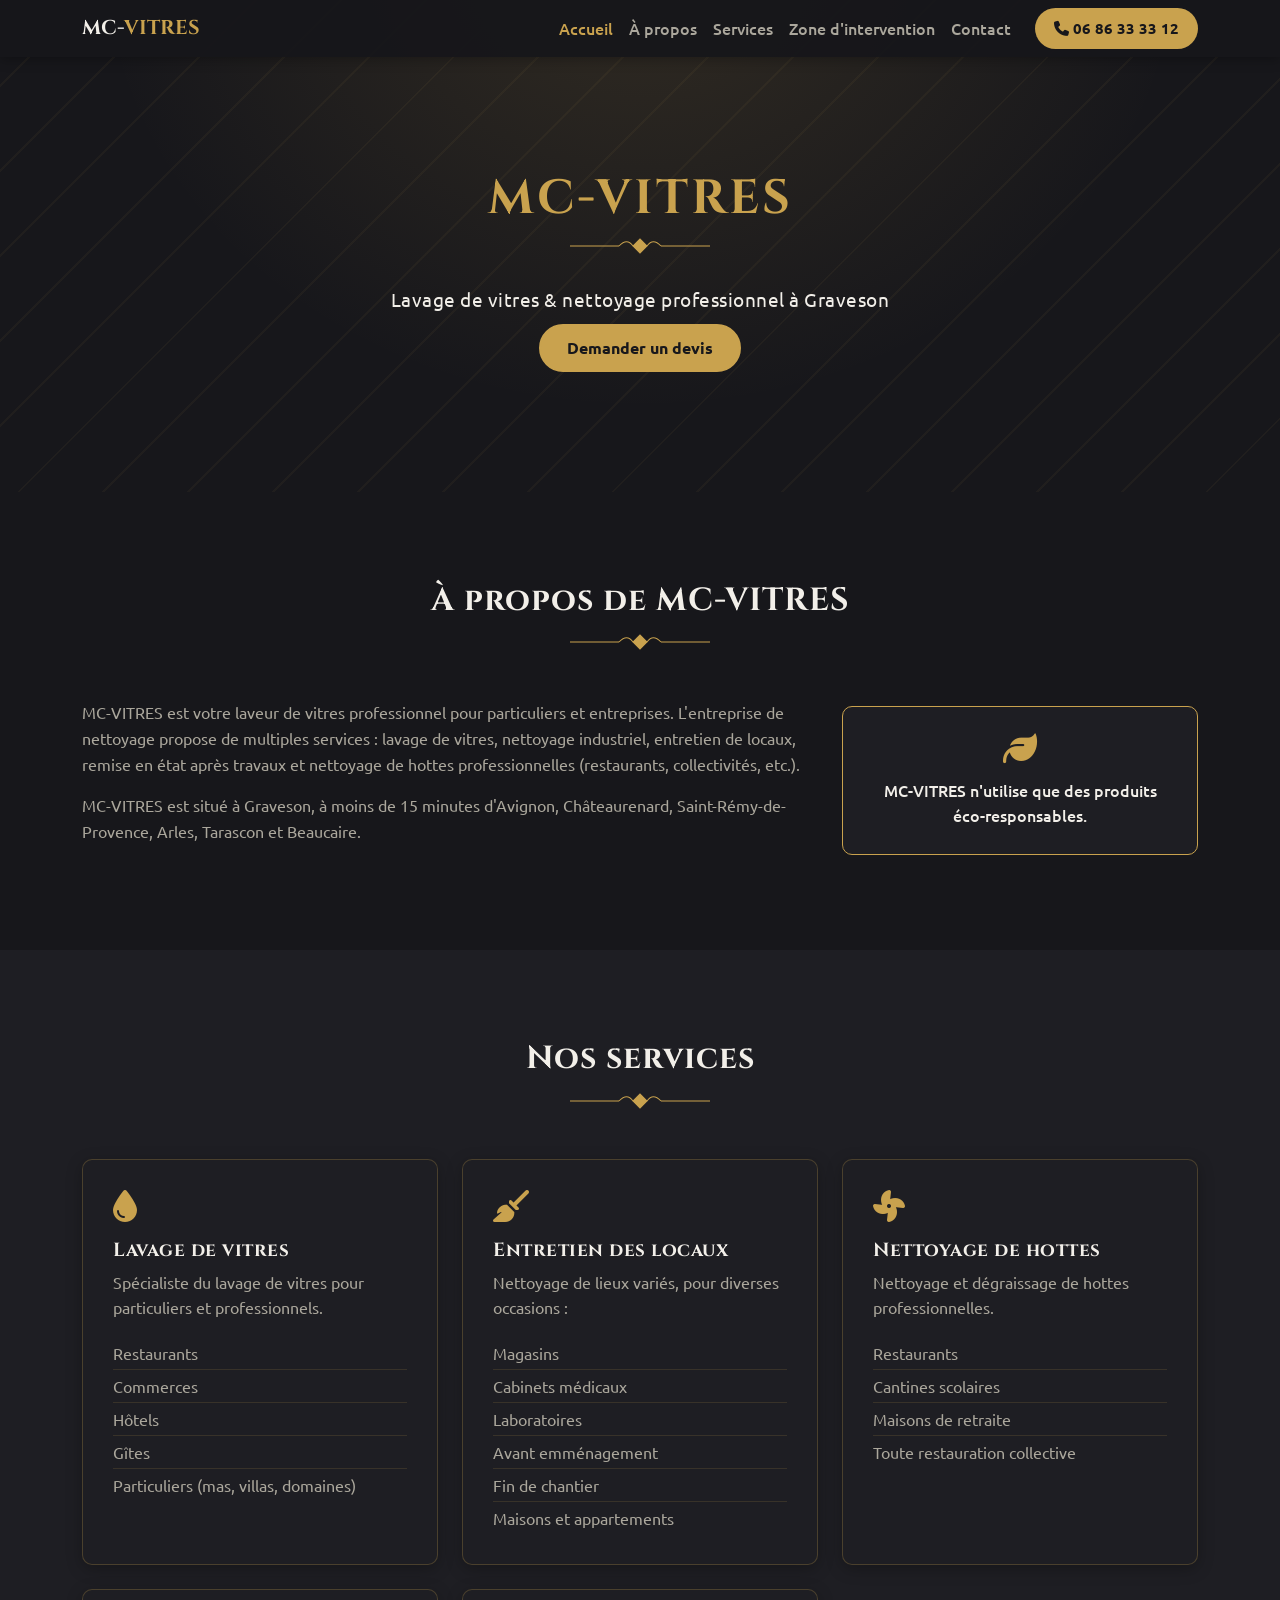
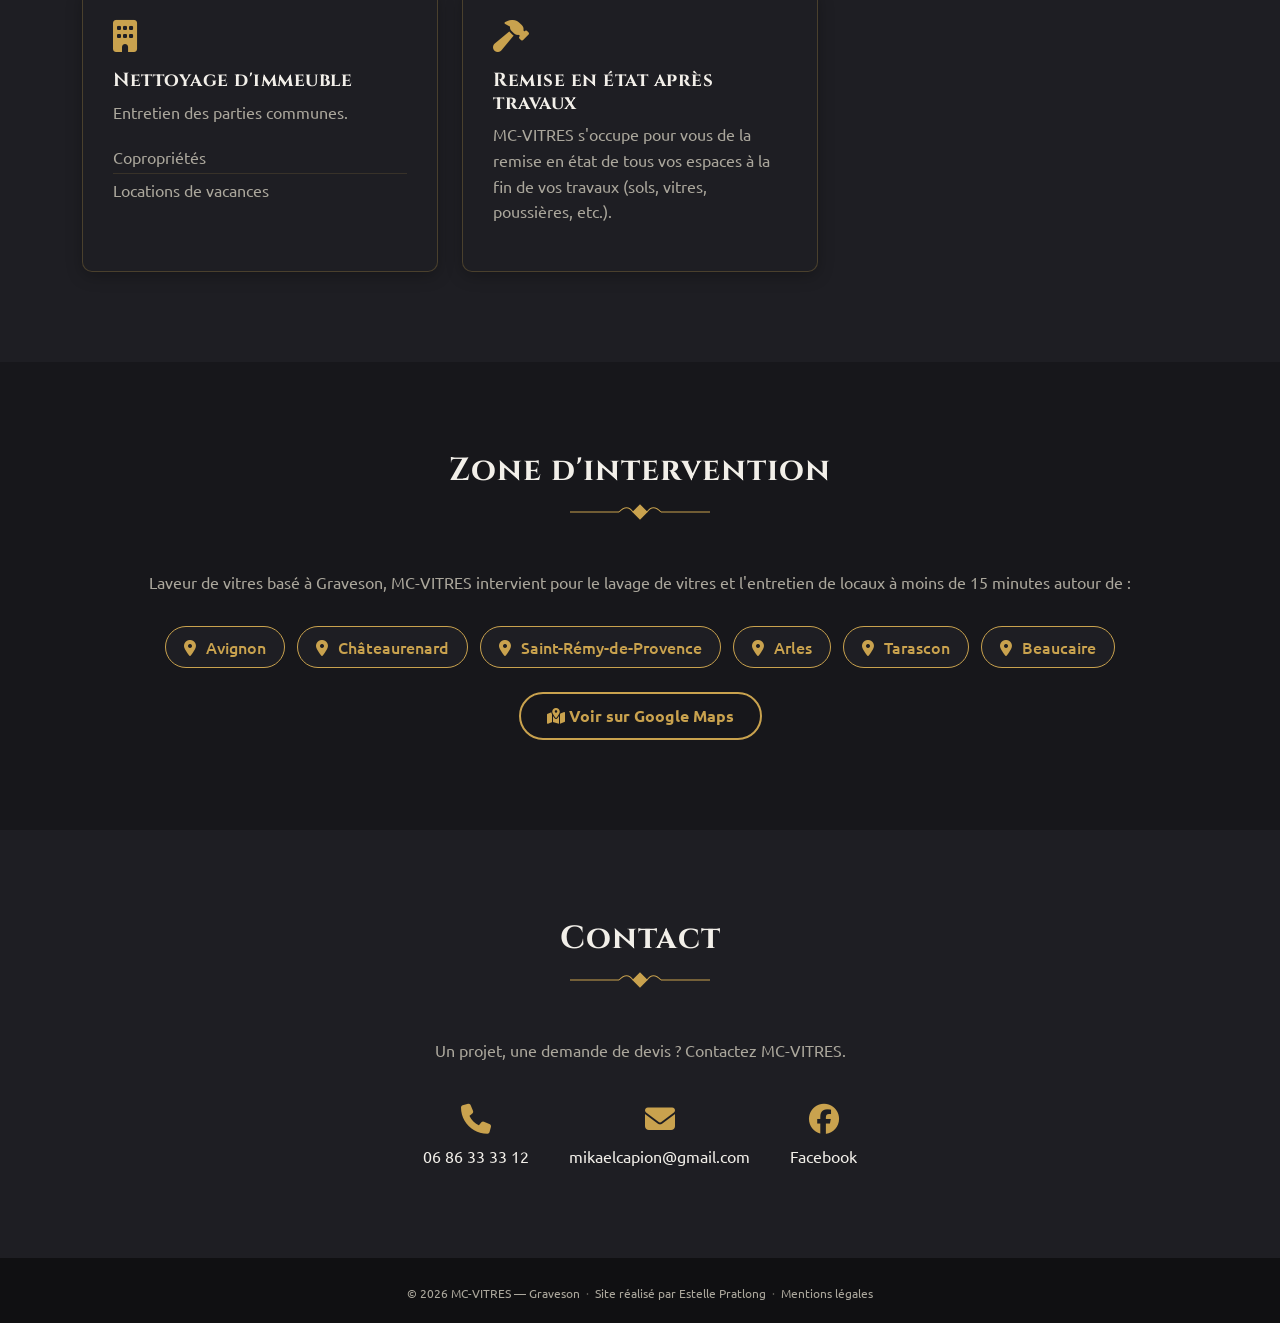
<file: index.html>
<!DOCTYPE html>
<html lang="fr">
<head>
    <meta charset="UTF-8" />
    <meta name="viewport" content="width=device-width, initial-scale=1.0" />
    <title>MC-VITRES | Lavage de vitres et nettoyage professionnel à Graveson</title>
    <meta name="description" content="MC-VITRES, laveur de vitres professionnel à Graveson : lavage de vitres, entretien de locaux, nettoyage de hottes professionnelles, remise en état après travaux. Intervention autour d'Avignon, Châteaurenard, Saint-Rémy-de-Provence, Arles, Tarascon et Beaucaire." />
    <link rel="canonical" href="https://estelle-pratlong-dev.github.io/mc-vitres-v2/" />

    <!-- Open Graph / partage sur les réseaux -->
    <meta property="og:type" content="website" />
    <meta property="og:locale" content="fr_FR" />
    <meta property="og:title" content="MC-VITRES | Lavage de vitres et nettoyage professionnel à Graveson" />
    <meta property="og:description" content="Laveur de vitres professionnel à Graveson : lavage de vitres, entretien de locaux, nettoyage de hottes professionnelles et remise en état après travaux." />
    <meta property="og:url" content="https://estelle-pratlong-dev.github.io/mc-vitres-v2/" />
    <meta property="og:image" content="https://estelle-pratlong-dev.github.io/mc-vitres-v2/img/og-image.png" />

    <!-- Préconnexions (accélère le chargement des polices) -->
    <link rel="preconnect" href="https://fonts.googleapis.com">
    <link rel="preconnect" href="https://fonts.gstatic.com" crossorigin>

    <!-- Bootstrap 5 -->
    <link href="https://cdn.jsdelivr.net/npm/bootstrap@5.3.3/dist/css/bootstrap.min.css" rel="stylesheet">
    <!-- Font Awesome 6 -->
    <link href="https://cdnjs.cloudflare.com/ajax/libs/font-awesome/6.5.1/css/all.min.css" rel="stylesheet">
    <!-- Ubuntu + Cinzel Fonts -->
    <link href="https://fonts.googleapis.com/css2?family=Ubuntu:wght@400;500;700&family=Cinzel:wght@500;700&display=swap" rel="stylesheet" />

    <!-- Favicon -->
    <link rel="icon" type="image/svg+xml" href="img/favicon.svg" />

    <!-- Mon fichier CSS -->
    <link rel="stylesheet" type="text/css" href="css/styles.css">

    <!-- Données structurées (fiche entreprise locale, pour les moteurs de recherche) -->
    <script type="application/ld+json">
    {
        "@context": "https://schema.org",
        "@type": "LocalBusiness",
        "name": "MC-VITRES",
        "description": "Laveur de vitres professionnel à Graveson : lavage de vitres, entretien de locaux, nettoyage de hottes professionnelles et remise en état après travaux.",
        "telephone": "+33686333312",
        "email": "mikaelcapion@gmail.com",
        "url": "https://estelle-pratlong-dev.github.io/mc-vitres-v2/",
        "image": "https://estelle-pratlong-dev.github.io/mc-vitres-v2/img/og-image.png",
        "address": {
            "@type": "PostalAddress",
            "addressLocality": "Graveson",
            "addressCountry": "FR"
        },
        "areaServed": ["Graveson", "Avignon", "Châteaurenard", "Saint-Rémy-de-Provence", "Arles", "Tarascon", "Beaucaire"],
        "sameAs": ["https://www.facebook.com/profile.php?id=100086028064666"]
    }
    </script>
</head>
<body>

    <!-------------------------------------- NAVIGATION -------------------------------------->
    <nav class="navbar navbar-expand-lg fixed-top" id="mainNav">
        <div class="container">
            <a class="navbar-brand" href="#accueil">MC-<span>VITRES</span></a>
            <button class="navbar-toggler" type="button" id="navToggle" aria-controls="navMain" aria-expanded="false" aria-label="Ouvrir le menu">
                <span class="navbar-toggler-icon"></span>
            </button>
            <div class="navbar-collapse" id="navMain">
                <ul class="navbar-nav ms-auto">
                    <li class="nav-item"><a class="nav-link" href="#accueil">Accueil</a></li>
                    <li class="nav-item"><a class="nav-link" href="#apropos">À propos</a></li>
                    <li class="nav-item"><a class="nav-link" href="#services">Services</a></li>
                    <li class="nav-item"><a class="nav-link" href="#zone">Zone d'intervention</a></li>
                    <li class="nav-item"><a class="nav-link" href="#contact">Contact</a></li>
                </ul>
                <a href="tel:0686333312" class="btn btn-call ms-lg-3" aria-label="Appeler MC-VITRES">
                    <i class="fas fa-phone" aria-hidden="true"></i> 06 86 33 33 12
                </a>
            </div>
        </div>
    </nav>

    <!-------------------------------------- ACCUEIL -------------------------------------->
    <header id="accueil">
        <div class="container">
            <h1>MC-VITRES</h1>
            <svg class="flourish" viewBox="0 0 200 20" aria-hidden="true">
                <path d="M0 10 H70" />
                <path d="M130 10 H200" />
                <path d="M70 10 C 78 2, 84 2, 90 10" />
                <path d="M110 10 C 116 2, 122 2, 130 10" />
                <rect x="93" y="3" width="14" height="14" transform="rotate(45 100 10)" />
            </svg>
            <p class="tagline">Lavage de vitres &amp; nettoyage professionnel à Graveson</p>
            <a href="#contact" class="btn btn-accent">Demander un devis</a>
        </div>
    </header>

    <main>

        <!-------------------------------------- A PROPOS -------------------------------------->
        <section id="apropos">
            <div class="container">
                <div class="header-page">
                    <h2>À propos de MC-VITRES</h2>
                    <svg class="flourish" viewBox="0 0 200 20" aria-hidden="true">
                        <path d="M0 10 H70" />
                        <path d="M130 10 H200" />
                        <path d="M70 10 C 78 2, 84 2, 90 10" />
                        <path d="M110 10 C 116 2, 122 2, 130 10" />
                        <rect x="93" y="3" width="14" height="14" transform="rotate(45 100 10)" />
                    </svg>
                </div>

                <div class="row align-items-center gy-4">
                    <div class="col-lg-8">
                        <p>MC-VITRES est votre laveur de vitres professionnel pour particuliers et entreprises. L'entreprise de nettoyage propose de multiples services : lavage de vitres, nettoyage industriel, entretien de locaux, remise en état après travaux et nettoyage de hottes professionnelles (restaurants, collectivités, etc.).</p>
                        <p>MC-VITRES est situé à Graveson, à moins de 15 minutes d'Avignon, Châteaurenard, Saint-Rémy-de-Provence, Arles, Tarascon et Beaucaire.</p>
                    </div>
                    <div class="col-lg-4">
                        <div class="eco-badge">
                            <i class="fa-solid fa-leaf" aria-hidden="true"></i>
                            <p>MC-VITRES n'utilise que des produits éco-responsables.</p>
                        </div>
                    </div>
                </div>
            </div>
        </section>

        <!-------------------------------------- SERVICES -------------------------------------->
        <section id="services">
            <div class="container">
                <div class="header-page">
                    <h2>Nos services</h2>
                    <svg class="flourish" viewBox="0 0 200 20" aria-hidden="true">
                        <path d="M0 10 H70" />
                        <path d="M130 10 H200" />
                        <path d="M70 10 C 78 2, 84 2, 90 10" />
                        <path d="M110 10 C 116 2, 122 2, 130 10" />
                        <rect x="93" y="3" width="14" height="14" transform="rotate(45 100 10)" />
                    </svg>
                </div>

                <div class="row g-4">

                    <div class="col-md-6 col-lg-4 d-flex">
                        <article class="service">
                            <i class="fa-solid fa-droplet" aria-hidden="true"></i>
                            <h3>Lavage de vitres</h3>
                            <p>Spécialiste du lavage de vitres pour particuliers et professionnels.</p>
                            <ul>
                                <li>Restaurants</li>
                                <li>Commerces</li>
                                <li>Hôtels</li>
                                <li>Gîtes</li>
                                <li>Particuliers (mas, villas, domaines)</li>
                            </ul>
                        </article>
                    </div>

                    <div class="col-md-6 col-lg-4 d-flex">
                        <article class="service">
                            <i class="fa-solid fa-broom" aria-hidden="true"></i>
                            <h3>Entretien des locaux</h3>
                            <p>Nettoyage de lieux variés, pour diverses occasions :</p>
                            <ul>
                                <li>Magasins</li>
                                <li>Cabinets médicaux</li>
                                <li>Laboratoires</li>
                                <li>Avant emménagement</li>
                                <li>Fin de chantier</li>
                                <li>Maisons et appartements</li>
                            </ul>
                        </article>
                    </div>

                    <div class="col-md-6 col-lg-4 d-flex">
                        <article class="service">
                            <i class="fa-solid fa-fan" aria-hidden="true"></i>
                            <h3>Nettoyage de hottes</h3>
                            <p>Nettoyage et dégraissage de hottes professionnelles.</p>
                            <ul>
                                <li>Restaurants</li>
                                <li>Cantines scolaires</li>
                                <li>Maisons de retraite</li>
                                <li>Toute restauration collective</li>
                            </ul>
                        </article>
                    </div>

                    <div class="col-md-6 col-lg-4 d-flex">
                        <article class="service">
                            <i class="fa-solid fa-building" aria-hidden="true"></i>
                            <h3>Nettoyage d'immeuble</h3>
                            <p>Entretien des parties communes.</p>
                            <ul>
                                <li>Copropriétés</li>
                                <li>Locations de vacances</li>
                            </ul>
                        </article>
                    </div>

                    <div class="col-md-6 col-lg-4 d-flex">
                        <article class="service">
                            <i class="fa-solid fa-hammer" aria-hidden="true"></i>
                            <h3>Remise en état après travaux</h3>
                            <p>MC-VITRES s'occupe pour vous de la remise en état de tous vos espaces à la fin de vos travaux (sols, vitres, poussières, etc.).</p>
                        </article>
                    </div>

                </div>
            </div>
        </section>

        <!-------------------------------------- ZONE D'INTERVENTION -------------------------------------->
        <section id="zone">
            <div class="container">
                <div class="header-page">
                    <h2>Zone d'intervention</h2>
                    <svg class="flourish" viewBox="0 0 200 20" aria-hidden="true">
                        <path d="M0 10 H70" />
                        <path d="M130 10 H200" />
                        <path d="M70 10 C 78 2, 84 2, 90 10" />
                        <path d="M110 10 C 116 2, 122 2, 130 10" />
                        <rect x="93" y="3" width="14" height="14" transform="rotate(45 100 10)" />
                    </svg>
                </div>

                <p class="text-center">Laveur de vitres basé à Graveson, MC-VITRES intervient pour le lavage de vitres et l'entretien de locaux à moins de 15 minutes autour de :</p>

                <div class="zone-list">
                    <span><i class="fa-solid fa-location-dot" aria-hidden="true"></i> Avignon</span>
                    <span><i class="fa-solid fa-location-dot" aria-hidden="true"></i> Châteaurenard</span>
                    <span><i class="fa-solid fa-location-dot" aria-hidden="true"></i> Saint-Rémy-de-Provence</span>
                    <span><i class="fa-solid fa-location-dot" aria-hidden="true"></i> Arles</span>
                    <span><i class="fa-solid fa-location-dot" aria-hidden="true"></i> Tarascon</span>
                    <span><i class="fa-solid fa-location-dot" aria-hidden="true"></i> Beaucaire</span>
                </div>

                <div class="text-center mt-4">
                    <a href="https://g.co/kgs/KPbyHq" target="_blank" rel="noopener noreferrer" class="btn btn-accent-outline">
                        <i class="fa-solid fa-map-location-dot" aria-hidden="true"></i> Voir sur Google Maps
                    </a>
                </div>
            </div>
        </section>

        <!-------------------------------------- CONTACT -------------------------------------->
        <section id="contact">
            <div class="container">
                <div class="header-page">
                    <h2>Contact</h2>
                    <svg class="flourish" viewBox="0 0 200 20" aria-hidden="true">
                        <path d="M0 10 H70" />
                        <path d="M130 10 H200" />
                        <path d="M70 10 C 78 2, 84 2, 90 10" />
                        <path d="M110 10 C 116 2, 122 2, 130 10" />
                        <rect x="93" y="3" width="14" height="14" transform="rotate(45 100 10)" />
                    </svg>
                </div>

                <p class="text-center">Un projet, une demande de devis ? Contactez MC-VITRES.</p>

                <div class="contact-links">
                    <a href="tel:0686333312" aria-label="Téléphone">
                        <i class="fas fa-phone" aria-hidden="true"></i>
                        <span>06 86 33 33 12</span>
                    </a>
                    <a href="mailto:mikaelcapion@gmail.com" aria-label="Email">
                        <i class="fas fa-envelope" aria-hidden="true"></i>
                        <span>mikaelcapion@gmail.com</span>
                    </a>
                    <a href="https://www.facebook.com/profile.php?id=100086028064666" target="_blank" rel="noopener noreferrer" aria-label="Facebook">
                        <i class="fa-brands fa-facebook" aria-hidden="true"></i>
                        <span>Facebook</span>
                    </a>
                </div>
            </div>
        </section>

    </main>

    <!-------------------------------------- FOOTER -------------------------------------->
    <footer>
        <div class="container">
            <p class="credit">
                <span>&copy; <span id="year"></span> MC-VITRES — Graveson</span>
                <span class="credit__sep" aria-hidden="true">·</span>
                <span>Site réalisé par <a href="https://dev.estelle-pratlong.fr/" target="_blank" rel="noopener noreferrer">Estelle Pratlong</a></span>
                <span class="credit__sep" aria-hidden="true">·</span>
                <a href="mentions-legales.html">Mentions légales</a>
            </p>
        </div>
    </footer>

    <!-- Mon script (vanilla JS, ni jQuery ni Bootstrap JS ne sont utilisés) -->
    <script src="js/script.js"></script>
</body>

</html>
</file>
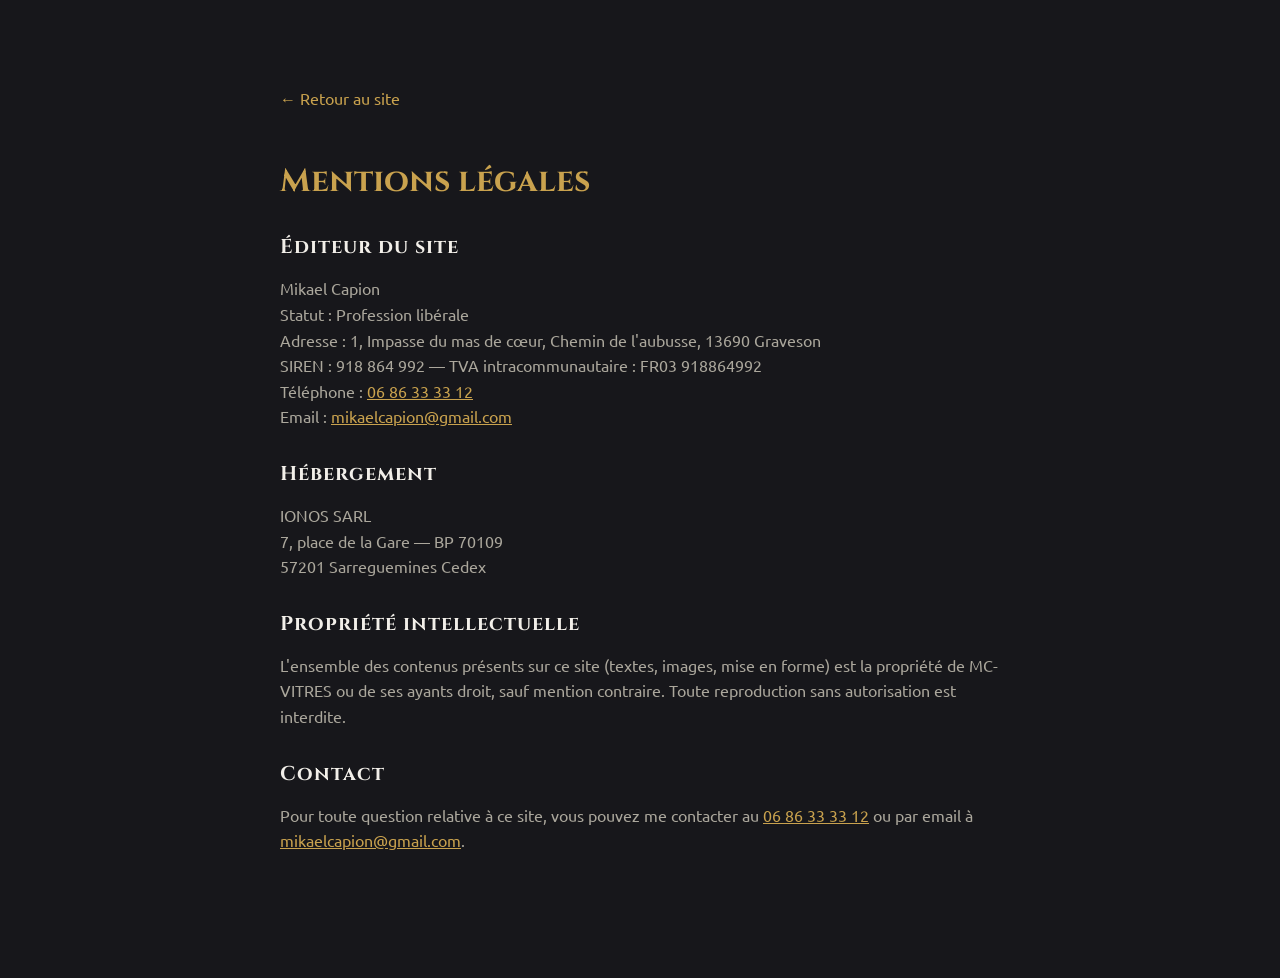
<file: mentions-legales.html>
<!DOCTYPE html>
<html lang="fr">
<head>
    <meta charset="UTF-8" />
    <meta name="viewport" content="width=device-width, initial-scale=1.0" />
    <meta name="robots" content="noindex, follow" />
    <title>Mentions légales | MC-VITRES</title>

    <!-- Cinzel + Ubuntu Fonts -->
    <link href="https://fonts.googleapis.com/css2?family=Ubuntu:wght@400;500;700&family=Cinzel:wght@500;700&display=swap" rel="stylesheet" />

    <!-- Favicon -->
    <link rel="icon" type="image/svg+xml" href="img/favicon.svg" />

    <!-- Mon fichier CSS -->
    <link rel="stylesheet" type="text/css" href="css/styles.css">
    <link rel="stylesheet" type="text/css" href="css/mentions-legales.css">
</head>
<body>

    <main class="legal">
        <div class="container">
            <a href="index.html" class="legal__retour">← Retour au site</a>

            <h1>Mentions légales</h1>

            <h2>Éditeur du site</h2>
            <p>
                Mikael Capion<br>
                Statut : Profession libérale<br>
                Adresse : 1, Impasse du mas de cœur, Chemin de l'aubusse, 13690 Graveson<br>
                SIREN : 918 864 992 — TVA intracommunautaire : FR03 918864992<br>
                Téléphone : <a href="tel:0686333312">06 86 33 33 12</a><br>
                Email : <a href="mailto:mikaelcapion@gmail.com">mikaelcapion@gmail.com</a>
            </p>

            <h2>Hébergement</h2>
            <p>
                IONOS SARL<br>
                7, place de la Gare — BP 70109<br>
                57201 Sarreguemines Cedex
            </p>

            <h2>Propriété intellectuelle</h2>
            <p>L'ensemble des contenus présents sur ce site (textes, images, mise en forme) est la propriété de MC-VITRES ou de ses ayants droit, sauf mention contraire. Toute reproduction sans autorisation est interdite.</p>

            <h2>Contact</h2>
            <p>Pour toute question relative à ce site, vous pouvez me contacter au <a href="tel:0686333312">06 86 33 33 12</a> ou par email à <a href="mailto:mikaelcapion@gmail.com">mikaelcapion@gmail.com</a>.</p>
        </div>
    </main>

</body>
</html>
</file>
<file: css/styles.css>
/***************************************************************
Variables
***************************************************************/

:root {
    --color-accent:       #C9A24E;
    --color-accent-light: #E3C878;
    --color-bg:           #17171B;
    --color-bg-alt:       #1E1E23;
    --color-text:         #F2EFE9;
    --color-text-muted:   #ABA79C;
}

/***************************************************************
Styles généraux
***************************************************************/

html {
    scroll-behavior: smooth;
}

body {
    color: var(--color-text);
    font-family: 'Ubuntu', sans-serif;
    background: var(--color-bg);
}

h1, h2, h3 {
    font-family: 'Cinzel', serif;
    font-weight: bold;
}

h2 {
    margin: 0 auto 10px auto;
    font-size: 32px;
    letter-spacing: 1px;
}

h3 {
    font-size: 19px;
    letter-spacing: 0.5px;
    margin: 16px 0 8px 0;
}

p {
    color: var(--color-text-muted);
    line-height: 1.6;
}

/***************************************************************
Focus clavier
***************************************************************/

a:focus-visible,
button:focus-visible,
.btn-accent:focus-visible,
.btn-accent-outline:focus-visible {
    outline: 3px solid var(--color-accent);
    outline-offset: 3px;
}

section {
    padding: 90px 0;
    scroll-margin-top: 70px;
}

section:nth-of-type(even) {
    background: var(--color-bg-alt);
}

.btn-accent,
.btn-accent-outline,
.btn-call {
    display: inline-block;
    padding: 10px 26px;
    border-radius: 30px;
    font-weight: bold;
    text-decoration: none;
    transition: 0.3s;
}

.btn-accent {
    background: var(--color-accent);
    color: var(--color-bg);
    border: 2px solid var(--color-accent);
}

.btn-accent:hover {
    background: var(--color-accent-light);
    border-color: var(--color-accent-light);
    color: var(--color-bg);
}

.btn-accent-outline {
    background: transparent;
    color: var(--color-accent);
    border: 2px solid var(--color-accent);
}

.btn-accent-outline:hover {
    background: var(--color-accent);
    color: var(--color-bg);
}

/***************************************************************
Décoration titres de section
***************************************************************/

.header-page {
    position: relative;
    text-align: center;
    margin-bottom: 50px;
}

.flourish {
    display: block;
    width: 140px;
    height: 16px;
    margin: 14px auto 0 auto;
    stroke: var(--color-accent);
    fill: var(--color-accent);
    stroke-width: 1.5;
}

.flourish path {
    fill: none;
}

/***************************************************************
Navbar
***************************************************************/

#mainNav {
    background: rgba(23, 23, 27, 0.95);
    box-shadow: 0 2px 12px rgba(0, 0, 0, 0.3);
    transition: 0.3s;
}

#mainNav.scrolled {
    box-shadow: 0 2px 12px rgba(0, 0, 0, 0.5);
}

#mainNav .navbar-brand {
    font-family: 'Cinzel', serif;
    font-weight: bold;
    font-size: 20px;
    color: var(--color-text);
}

#mainNav .navbar-brand span {
    color: var(--color-accent);
}

#mainNav .nav-link {
    color: var(--color-text-muted);
    font-weight: 500;
}

#mainNav .nav-link:hover,
#mainNav .nav-link.active {
    color: var(--color-accent);
}

#mainNav .navbar-toggler {
    border-color: var(--color-accent);
}

#mainNav .navbar-toggler-icon {
    filter: invert(75%) sepia(35%) saturate(500%) hue-rotate(2deg);
}

#mainNav .btn-call {
    background: var(--color-accent);
    color: var(--color-bg);
    font-size: 15px;
    padding: 8px 18px;
}

#mainNav .btn-call:hover {
    background: var(--color-accent-light);
    color: var(--color-bg);
}

/***************************************************************
Accueil
***************************************************************/

header {
    position: relative;
    padding: 170px 0 120px 0;
    text-align: center;
    color: var(--color-text);
    background: radial-gradient(ellipse at 50% -10%, rgba(201, 162, 78, 0.15), transparent 60%), var(--color-bg);
    overflow: hidden;
}

header:before {
    content: '';
    position: absolute;
    inset: 0;
    background-image: repeating-linear-gradient(135deg, rgba(201, 162, 78, 0.05) 0 2px, transparent 2px 60px);
    pointer-events: none;
}

header .container {
    position: relative;
}

header h1 {
    font-size: 48px;
    letter-spacing: 3px;
    color: var(--color-accent);
}

header .tagline {
    color: var(--color-text);
    font-size: 19px;
    letter-spacing: 0.5px;
    margin: 20px 0 10px 0;
}

header .flourish {
    margin: 10px auto 30px auto;
}

/***************************************************************
A propos
***************************************************************/

.eco-badge {
    background: var(--color-bg-alt);
    border: 1px solid var(--color-accent);
    border-radius: 10px;
    padding: 25px;
    text-align: center;
}

.eco-badge i {
    font-size: 34px;
    color: var(--color-accent);
    margin-bottom: 12px;
}

.eco-badge p {
    margin: 0;
    color: var(--color-text);
    font-weight: 500;
}

/***************************************************************
Services
***************************************************************/

.service {
    width: 100%;
    background: var(--color-bg-alt);
    border: 1px solid rgba(201, 162, 78, 0.25);
    border-radius: 10px;
    box-shadow: 0 4px 16px rgba(0, 0, 0, 0.25);
    padding: 30px;
    text-align: left;
    transition: 0.3s;
}

.service:hover {
    transform: translateY(-5px);
    border-color: var(--color-accent);
    box-shadow: 0 8px 24px rgba(0, 0, 0, 0.35);
}

.service > i {
    font-size: 32px;
    color: var(--color-accent);
}

.service h3 {
    color: var(--color-text);
}

.service ul {
    list-style: none;
    padding: 0;
    margin: 10px 0 0 0;
}

.service ul li {
    color: var(--color-text-muted);
    padding: 4px 0;
    border-top: 1px solid rgba(201, 162, 78, 0.15);
}

.service ul li:first-child {
    border-top: none;
}

/***************************************************************
Zone d'intervention
***************************************************************/

.zone-list {
    display: flex;
    flex-wrap: wrap;
    justify-content: center;
    gap: 12px;
    margin-top: 30px;
}

.zone-list span {
    background: var(--color-bg-alt);
    border: 1px solid var(--color-accent);
    color: var(--color-accent);
    border-radius: 30px;
    padding: 8px 18px;
    font-weight: 500;
}

.zone-list i {
    margin-right: 6px;
}

/***************************************************************
Contact
***************************************************************/

.contact-links {
    display: flex;
    flex-wrap: wrap;
    justify-content: center;
    gap: 40px;
    margin-top: 40px;
}

.contact-links a {
    display: flex;
    flex-direction: column;
    align-items: center;
    gap: 10px;
    color: var(--color-text);
    text-decoration: none;
    transition: 0.3s;
}

.contact-links a:hover {
    color: var(--color-accent);
}

.contact-links i {
    font-size: 30px;
    color: var(--color-accent);
}

/***************************************************************
Footer
***************************************************************/

footer {
    background: #101012;
    color: var(--color-text-muted);
    text-align: center;
    padding: 20px 0;
}

footer p {
    color: var(--color-text-muted);
    margin: 0;
    font-size: 13px;
}

footer .credit {
    margin-top: 6px;
    font-size: 12px;
    display: flex;
    flex-wrap: wrap;
    justify-content: center;
    gap: 6px;
}

footer .credit__sep {
    opacity: 0.5;
}

footer .credit a {
    color: var(--color-text-muted);
    text-decoration: none;
}

footer .credit a:hover {
    color: var(--color-accent);
}

/***************************************************************
MEDIA QUERIES
***************************************************************/

@media (max-width: 991px) {

    #navMain {
        display: none;
        background: var(--color-bg);
        padding: 15px 0;
        border-radius: 0 0 10px 10px;
    }

    #navMain.show {
        display: block;
    }

    #mainNav .btn-call {
        display: inline-block;
        margin-top: 15px;
    }

    header {
        padding: 140px 0 80px 0;
    }

    header h1 {
        font-size: 34px;
    }
}

/***************************************************************
Réduction des animations (préférence utilisateur)
***************************************************************/

@media (prefers-reduced-motion: reduce) {
    html {
        scroll-behavior: auto;
    }

    *,
    *::before,
    *::after {
        animation-duration: 0.001ms !important;
        animation-iteration-count: 1 !important;
        transition-duration: 0.001ms !important;
    }

    .service:hover {
        transform: none;
    }
}
</file>
<file: css/mentions-legales.css>
/***************************************************************
Page Mentions légales
Réutilise les variables de couleur de styles.css.
***************************************************************/

.legal {
    padding: 80px 0 100px 0;
    max-width: 720px;
    margin: 0 auto;
}

.legal .container {
    max-width: 100%;
}

.legal__retour {
    display: inline-block;
    margin-bottom: 30px;
    color: var(--color-accent);
    text-decoration: none;
}

.legal__retour:hover {
    text-decoration: underline;
}

.legal h1 {
    margin-bottom: 30px;
    color: var(--color-accent);
}

.legal h2 {
    font-size: 20px;
    margin: 30px 0 10px 0;
    color: var(--color-text);
}

.legal p {
    color: var(--color-text-muted);
    line-height: 1.6;
}

.legal a {
    color: var(--color-accent);
}
</file>
